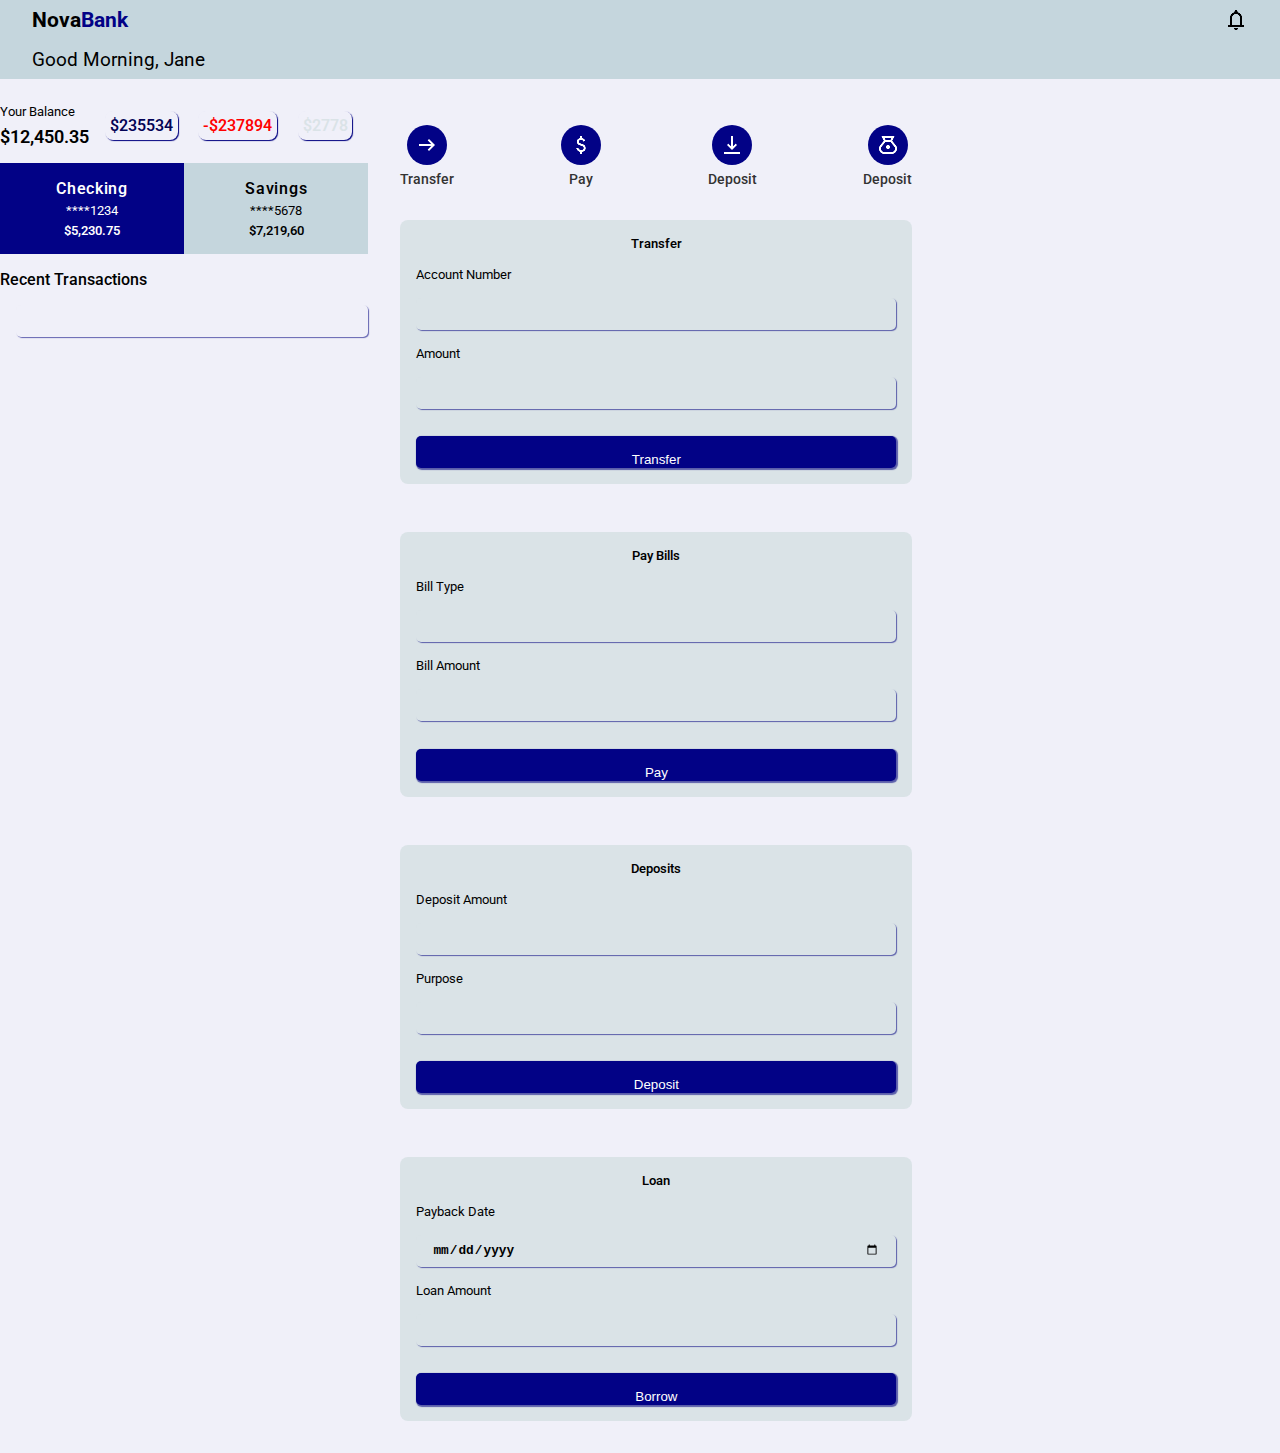
<file: index.html>
<!DOCTYPE html>
<html lang="en">
  <head>
    <meta charset="UTF-8" />
    <meta name="viewport" content="width=device-width, initial-scale=1.0" />
    <link rel="stylesheet" href="style.css" />
    <title>Internet Banking</title>
  </head>
  <body>
    <header>
      <div class="head">
        <h3 class="bank-name">Nova<span class="bank">Bank</span></h3>
        <img src="notification.png" alt="notification" />
      </div>
      <p class="greeting">Good Morning, Jane</p>
    </header>
    <div class="container">
      <main>
        <section class="bal">
          <section class="balance">
            <p class="your-balance">Your Balance</p>
            <span class="real-balance">$12,450.35</span>
          </section>
          <footer>
            <span class="total-deposit">$235534</span>
            <span class="total-withdrawal">-$237894</span>
            <span class="total-interst">$2778</span>
          </footer>
        </section>
        <section class="other-balances">
          <div class="checking">
            <p class="checkin">Checking</p>
            <p class="checkno">****1234</p>
            <span class="check-balance">$5,230.75</span>
          </div>
          <div class="saving">
            <p class="savin">Savings</p>
            <p class="saveno">****5678</p>
            <span class="save-balance">$7,219,60</span>
          </div>
        </section>

        <section class="activitess">
          <div class="transfer">
            <img src="rightarrow.png" alt="transfer" class="active" />
            <span>Transfer</span>
          </div>
          <div class="transfer">
            <img src="dollar.png" alt="transfer" class="active" />
            <span>Pay</span>
          </div>
          <div class="transfer">
            <img src="deposit.png" alt="transfer" class="active" />
            <span>Deposit</span>
          </div>
          <div class="transfer">
            <img src="loan.png" alt="transfer" class="active" />
            <span>Deposit</span>
          </div>
        </section>

        <section class="transact">
          <p class="recent">Recent Transactions</p>
          <div class="transactions">
            <div class="transaction">
              
          </div>
        </section>
      </main>

      <aside>
        <section class="activites">
          <div class="transfer">
            <img src="rightarrow.png" alt="transfer" class="active" />
            <span>Transfer</span>
          </div>
          <div class="transfer">
            <img src="dollar.png" alt="transfer" class="active" />
            <span>Pay</span>
          </div>
          <div class="transfer">
            <img src="deposit.png" alt="transfer" class="active" />
            <span>Deposit</span>
          </div>
          <div class="transfer">
            <img src="loan.png" alt="transfer" class="active" />
            <span>Deposit</span>
          </div>
        </section>
        <div class="send">
          <form action="submit">
            <p class="for">Transfer</p>
            <label for="transfer-account">Account Number</label>
            <input type="number" name="" id="tranfer-account" />
            <label for="transfer-amount">Amount</label>
            <input type="number" name="" id="transfer-amount" />
            <button type="submit">Transfer</button>
          </form>
        </div>
        <div class="send">
          <form action="submit">
            <p class="for">Pay Bills</p>
            <label for="bill-type">Bill Type</label>
            <input type="text" name="" id="bill-type" />
            <label for="bill-amount">Bill Amount</label>
            <input type="number" name="" id="bill-amount" />
            <button type="submit">Pay</button>
          </form>
        </div>
        <div class="send">
          <form action="submit">
            <p class="for">Deposits</p>
            <label for="Deposit-amount">Deposit Amount</label>
            <input type="number" name="" id="tranfer-account" />
            <label for="loan-amount">Purpose</label>
            <input type="text" name="" id="purpose" />
            <button type="submit">Deposit</button>
          </form>
        </div>
        <div class="send">
          <form action="submit">
            <p class="for">Loan</p>
            <label for="payback-date">Payback Date</label>
            <input type="date" name="" id="loan-account" />
            <label for="loan-amount">Loan Amount</label>
            <input type="number" name="" id="loan-amount" />
            <button type="submit">Borrow</button>
          </form>
        </div>
      </aside>
    </div>

    <script src="app.js"></script>
  </body>
</html>
</file>
<file: style.css>
@import url("https://fonts.googleapis.com/css2?family=Roboto:ital,wght@0,100..900;1,100..900&display=swap");

* {
  margin: 0;
  padding: 0;
  box-sizing: border-box;
}

:root {
  --main-bg: rgba(236, 236, 248, 0.795);
  --bg-color: rgb(2, 2, 134);
  --sec-bg-color: rgb(197, 214, 221);
  --color-bg: white;
  --color: black;
  --border-clr: black;
  --form-bg: rgb(218, 227, 231);
  --trns-color: #333;
  --place-color: rgba(138, 118, 118, 0.842);
  --deposit-clr: rgb(3, 3, 85);
}

.dark-theme {
  --main-bg: rgb(2, 2, 27);
  --sec-bg-color: rgb(2, 2, 58);
  --color-bg: black;
  --color: white;
  --border-clr: blue;
  --form-bg: rgba(2, 2, 58, 0.938);
  --trns-color: rgba(255, 255, 255, 0.555);
  --place-color: #413d3dc7;
  --deposit-clr: rgb(197, 214, 221);
}

body {
  font-family: "Roboto", sans-serif;
  width: 100%;
  overflow-x: hidden;
  background: var(--main-bg);
  color: var(--color);
}

.main-container {
  display: none;
  opacity: 1;
  position: relative;
  overflow: hidden;
  flex-shrink: 1;
}

.form-container,
.main-container {
  transition: opacity 0.5s ease-in-out;
  opacity: 1;
}

.fade-out {
  opacity: 0;
}

.fade-in {
  opacity: 1;
}

header {
  position: fixed;
  top: 0;
  width: 100%;
  display: flex;
  flex-direction: column;
  gap: 1rem;
  padding: 0.5rem 2rem;
  background: var(--sec-bg-color);
  z-index: 1000;
}

.head {
  display: flex;
  justify-content: space-between;
}

.head > h3 {
  font-size: 1.3rem;
  font-weight: 700;
}

.head button {
  padding: 0.5rem;
  background: white;
  border: none;
  border-radius: 7px;
  font-size: 0.6rem;
  font-weight: 550;
  cursor: pointer;
}

.head button:hover {
  color: #fff;
  background: var(--bg-color);
  transition: 1s ease-in-out;
}

.bank {
  color: var(--bg-color);
}

.greeting {
  font-size: 1.5rem;
  font-weight: 400;
}

.switch {
  display: flex;
  justify-content: space-between;
  align-items: center;
}

.container {
  display: flex;
  margin-top: 6.5rem;
  padding: 0 2rem;
  gap: 10%;
}

.main {
  padding: 1rem 2rem;
  width: 70%;
  margin-top: 0;
}

.container aside {
  display: flex;
  flex-direction: column;
  gap: 2rem;
  width: 30%;
  padding: 1rem 2rem;
  border-radius: 1rem;
}

.balance {
  display: flex;
  flex-direction: column;
  gap: 0.5rem;
}

.bal {
  display: flex;
  justify-content: space-between;
  align-items: center;
}

footer {
  display: flex;
  align-items: center;
  gap: 2rem;
  padding-right: 2rem;
}

footer span {
  border: none;
  padding: 0.8rem;
  border-radius: 8px;
  font-size: 1rem;
  font-weight: 600;
  box-shadow: 1px 1px 1px navy;
}

.balance > .your-balance {
  font-size: 0.8rem;
  color: var(--color);
}

.balance .real-balance {
  font-size: 1.5rem;
  font-weight: 600;
}

main .other-balances {
  display: flex;
  justify-content: space-between;
  align-items: center;
  margin-top: 1rem;
}

.other-balances > .checking {
  display: flex;
  flex-direction: column;
  gap: 0.3rem;
  align-items: center;
  background: var(--bg-color);
  color: white;
  width: 50%;
  padding: 1rem;
}

.other-balances > .saving {
  display: flex;
  flex-direction: column;
  gap: 0.3rem;
  align-items: center;
  background: var(--sec-bg-color);
  color: var(--color);
  width: 50%;
  padding: 1rem;
}

.saving .savin,
.checking .checkin {
  font-weight: 550;
  letter-spacing: 0.7px;
}

.saving .save-balance,
.checking .check-balance {
  font-size: 1.2rem;
  font-weight: 550;
}

.activitess {
  display: none;
}

.activites {
  margin-top: 0.3rem;
  display: flex;
  justify-content: space-between;
  align-items: center;
}

.activites .transfer,
.activitess .transfer {
  display: flex;
  flex-direction: column;
  align-items: center;
  gap: 0.4rem;
  cursor: pointer;
}

.transfer > .active {
  background: var(--bg-color);
  padding: 0.5rem;
  border-radius: 50%;
}

.transfer > .active:hover {
  background: rgba(0, 0, 255, 0.521);
  transition-duration: 0.5s;
}

.transfer span {
  font-weight: 500;
  font-size: 0.9rem;
  color: var(--trns-color);
}

.asideForms .send {
  background: rgba(245, 245, 245, 0.473);
  border-radius: 0.5rem;
  box-shadow: 1px 1px 1px 1px rgba(0, 0, 128, 0.26);
  margin-bottom: 2rem;
  width: 100%;
}

form {
  display: flex;
  flex-direction: column;
  gap: 1rem;
  padding: 1rem;
  background: var(--form-bg);
  width: 100%;
  margin-bottom: 1rem;
  border-radius: 0.5rem;
  font-size: 0.8rem;
}

form > input {
  height: 1.5rem;
  border: none;
  box-shadow: 1px 1px 1px rgba(0, 0, 128, 0.589);
  border-radius: 5px;
  background: transparent;
  outline: none;
  color: var(--color);
  padding: 1rem;
  font-size: 0.8rem;
  font-weight: 550;
}

form button {
  height: 2rem;
  border: none;
  box-shadow: 1px 1px 1px 1px rgba(0, 0, 128, 0.589);
  border-radius: 5px;
  background: var(--bg-color);
  outline: none;
  color: white;
  padding: 1rem;
  margin-top: 0.7rem;
}

form p {
  font-size: 0.8rem;
  font-weight: 550;
  text-align: center;
}

select {
  height: 2rem;
  border: none;
  font-weight: 550;
  font-size: 1rem;
  box-shadow: 1px 1px 1px rgba(0, 0, 128, 0.589);
  outline: none;
  cursor: pointer;
}

.transact {
  display: flex;
  flex-direction: column;
  gap: 1rem;
  margin-top: 1rem;
}

.transact > .recent {
  font-size: 1.1rem;
  font-weight: 500;
}

.transact > .transactions {
  padding-left: 1rem;
  display: flex;
  flex-direction: column;
  gap: 1rem;
}

.transactions > .transaction {
  display: flex;
  justify-content: space-between;
  align-items: center;
  border: none;
  box-shadow: 1px 1px 1px rgba(0, 0, 128, 0.589);
  border-radius: 5px;
  padding: 1rem 4rem 1rem 1rem;
  font-weight: 700;
}

.from-to {
  font-weight: 450;
  margin-bottom: 0.3rem;
  font-size: 0.8rem;
}

.transfer-reason{
  font-size: 0.9rem;
  font-weight: 550;
  margin-top: 0.3rem;
}

.datee {
  font-size: 0.8rem;
}

.transaction .datee {
  color: gray;
}

.transaction .transaction-deposit {
  color: var(--deposit-clr);
  font-weight: 800;
  font-size: 0.8rem;
}

.transaction .transaction-withdrawal {
  color: red;
  font-weight: 550;
  font-size: 0.8rem;
}

.total-deposit {
  color: var(--deposit-clr);
}

.total-withdrawal {
  color: red;
}

.total-interst {
  color: var(--form-bg);
}

#errorMsg {
  color: red;
}

.form-container {
  display: flex;
  flex-direction: column;
  justify-content: center;
  align-items: center;
  height: 100vh;
  position: relative;
}

.containerr {
  border: 1px solid var(--border-clr);
  padding: 2rem;
  border-radius: 1rem;
  width: 25rem;
}

.copyright {
  position: absolute;
  bottom: 0;
  font-size: 0.8rem;
  font-weight: 550;
}

.customer {
  padding: 0.4rem;
  border-right: 2px solid var(--color);
}

.containerr h3 {
  margin-bottom: 1rem;
  font-size: 1.7rem;
  color: var(--bg-color);
  font-weight: 700;
}

.containerr h3 .bank-name {
  color: var(--color);
}

.containerr h3 .bank {
  color: var(--bg-color);
}

.containerr p {
  color: var(--color);
  font-weight: 650;
}

.containerr form {
  background: transparent;
  padding: 0;
  margin: 1.5rem 0;
}

.containerr form label {
  font-weight: 550;
}

.containerr form input {
  box-shadow: none;
  border: 1px solid rgba(128, 128, 128, 0.329);
  padding: 1.5rem;
  margin-bottom: 1rem;
  color: var(--color);
}

.containerr form input::placeholder {
  font-size: 0.7rem;
  color: var(--place-color);
}

.containerr form button {
  font-size: 1rem;
  font-weight: 550;
}

.payments {
  display: none;
}

button {
  cursor: pointer;
}

#infoCards {
  display: none;
  background: rgba(0, 0, 255, 0.801);
  width: 20rem;
  height: 10rem;
  position: absolute;
  top: 40%;
  left: 40%;
  border-radius: 7px;
  position: fixed;
  z-index: 1000;
}

#card {
  text-align: center;
  padding-top: 2rem;
  color: whitesmoke;
  font-size: 0.8rem;
  font-weight: 550;
  letter-spacing: 1px;
}

#forCards {
  margin: 1.5rem 45%;
  padding: 0.5rem 1rem;
  outline: 0;
  border: none;
  border-radius: 1rem;
  color: var(--bg-color);
  font-weight: 550;
}

#forCards:hover {
  background: lightblue;
  transition: 0.5s ease;
}

@media (max-width: 85rem) {
  .container {
    gap: 0;
    padding: 0;
  }

  .main {
    padding: 1rem 2rem;
    width: 55%;
    margin-top: 0;
  }

  .container aside {
    width: 45%;
  }

  .containerr {
    width: 20rem;
  }

  .greeting {
  font-size: 1.2rem;
  font-weight: 400;
}


  .balance > .real-balance {
    font-size: 1.1rem;
  }

  .bal {
    gap: 1rem;
  }

  .checking .checkno,
  .saving .saveno {
    font-size: 0.8rem;
  }

  .checking .check-balance,
  .saving .save-balance {
    font-size: 0.8rem;
  }

  footer {
    gap: 1.3rem;
    padding-right: 1rem;
  }

  footer span {
    border: none;
    padding: 0.3rem;
    border-radius: 8px;
    font-size: 1rem;
    font-weight: 550;
    box-shadow: 1px 1px 1px navy;
  }

  .transact .recent {
    font-size: 1rem;
  }

  .from-to {
    font-weight: 350;
    font-size: 0.8rem;
  }

   .transaction .transaction-deposit {
    font-weight: 400;
  }

  .transaction .transaction-withdrawal {
    font-weight: 400;
  }

  .transfer-reason {
    font-size: 0.8rem;
    font-weight: 400;
  }

  .from-to {
    font-size: 0.9rem;
  }
}

@media (max-width: 45rem) {
  header {
    gap: 1rem;
  }

  .head > h3 {
    font-size: 1.2rem;
  }

  #logoutBtn {
    font-size: 0.6rem;
    font-weight: 600;
  }

  .container {
    margin-top: 5.5rem;
    padding: 0;
  }

  .balance > .real-balance {
    font-size: 1.3rem;
  }

  .other-balances .checking,
  .other-balances .saving {
    padding: 0.5rem;
  }

  .checking .checkno,
  .saving .saveno {
    font-size: 0.9rem;
  }

  .checking .check-balance,
  .saving .save-balance {
    font-size: 1.2rem;
  }
  .main {
    width: 100%;
    padding: 1rem 0.7rem;
  }
  .container aside {
    display: none;
  }

  .greeting {
    font-size: 1.1rem;
    font-weight: 450;
  }

  .head button {
    padding: 0.5rem;
  }

  .containerr form input,
  .containerr form button {
    width: 95%;
  }

  .containerr {
    padding: 2rem 1rem;
    overflow: hidden;
  }

  .activitess {
    display: flex;
    margin-top: 1.5rem;
    display: flex;
    justify-content: space-between;
  }

  .activitess .transfer img {
    width: 2.5rem;
  }

  .transact .recent {
    font-size: 1rem;
  }

  .from-to {
    font-weight: 350;
  }

  footer {
    position: fixed;
    left: 0;
    bottom: 0;
    width: 100%;
    display: flex;
    justify-content: center;
    gap: 2rem;
    padding: 0.5rem;
    background: var(--sec-bg-color);
    z-index: 1000;
  }

  footer span {
    border: none;
    padding: 0.8rem;
    border-radius: 8px;
    font-size: 1rem;
    font-weight: 600;
    box-shadow: 1px 1px 1px navy;
  }

  .payments {
    display: flex;
    justify-content: center;
    align-items: center;
    position: fixed;
    width: 95%;
    top: 50%;
    left: 2%;
    bottom: 50%;
    right: 15%;
    z-index: 1000;
  }

  .transaction .transaction-deposit {
    font-weight: 400;
  }

  .transaction .transaction-withdrawal {
    font-weight: 400;
  }

  .transfer-reason {
    font-size: 0.8rem;
    font-weight: 400;
  }

  .from-to {
    font-size: 0.9rem;
  }

  .send {
    position: relative;
  }

  .sendOne,
  .sendTwo,
  .sendThree,
  .sendFour {
    width: 75%;
    background: var(--form-bg);
    font-size: 12px;
  }

  .sendOne {
    display: none;
  }

  .sendTwo {
    display: none;
  }

  .sendThree {
    display: none;
  }

  .sendFour {
    display: none;
  }

  .close {
    width: 20px;
    position: absolute;
    right: 0;
    cursor: pointer;
  }

  #infoCards {
    width: 15rem;
    left: 20%;
  }
}
</file>
